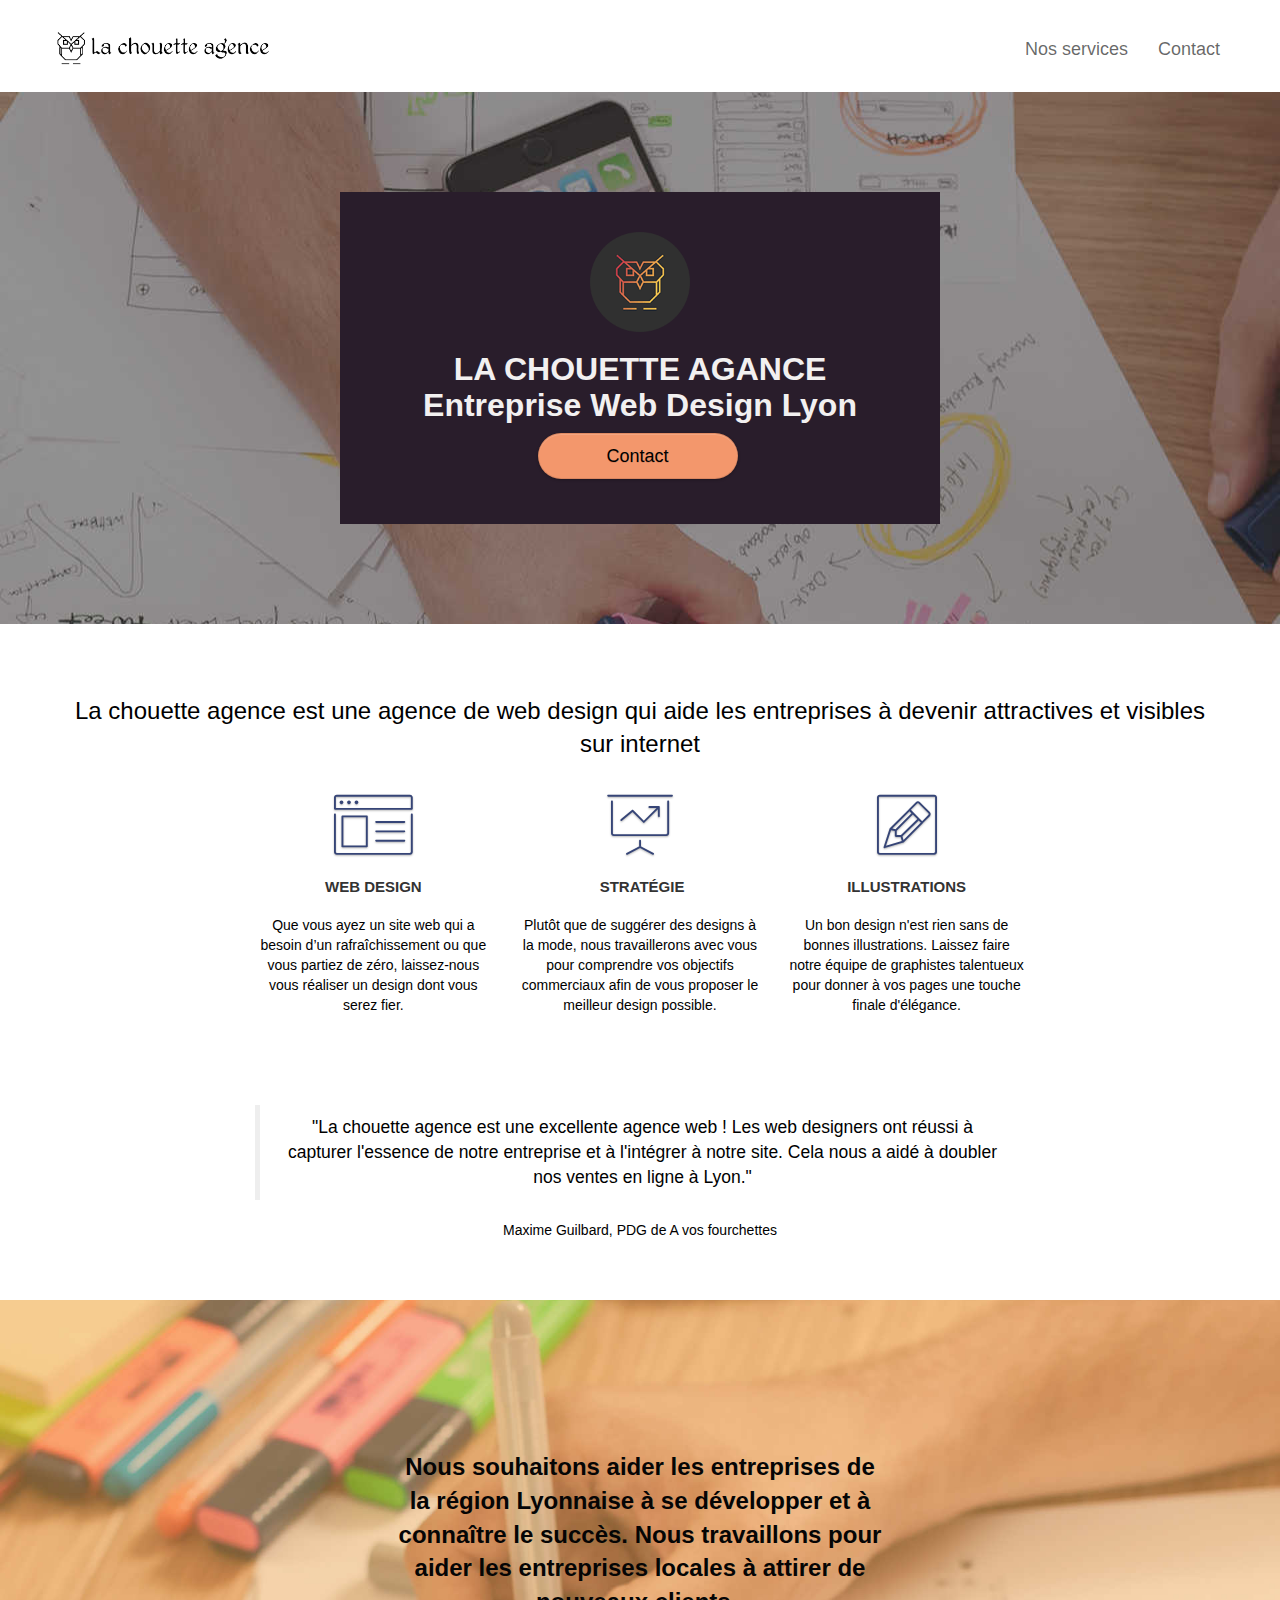
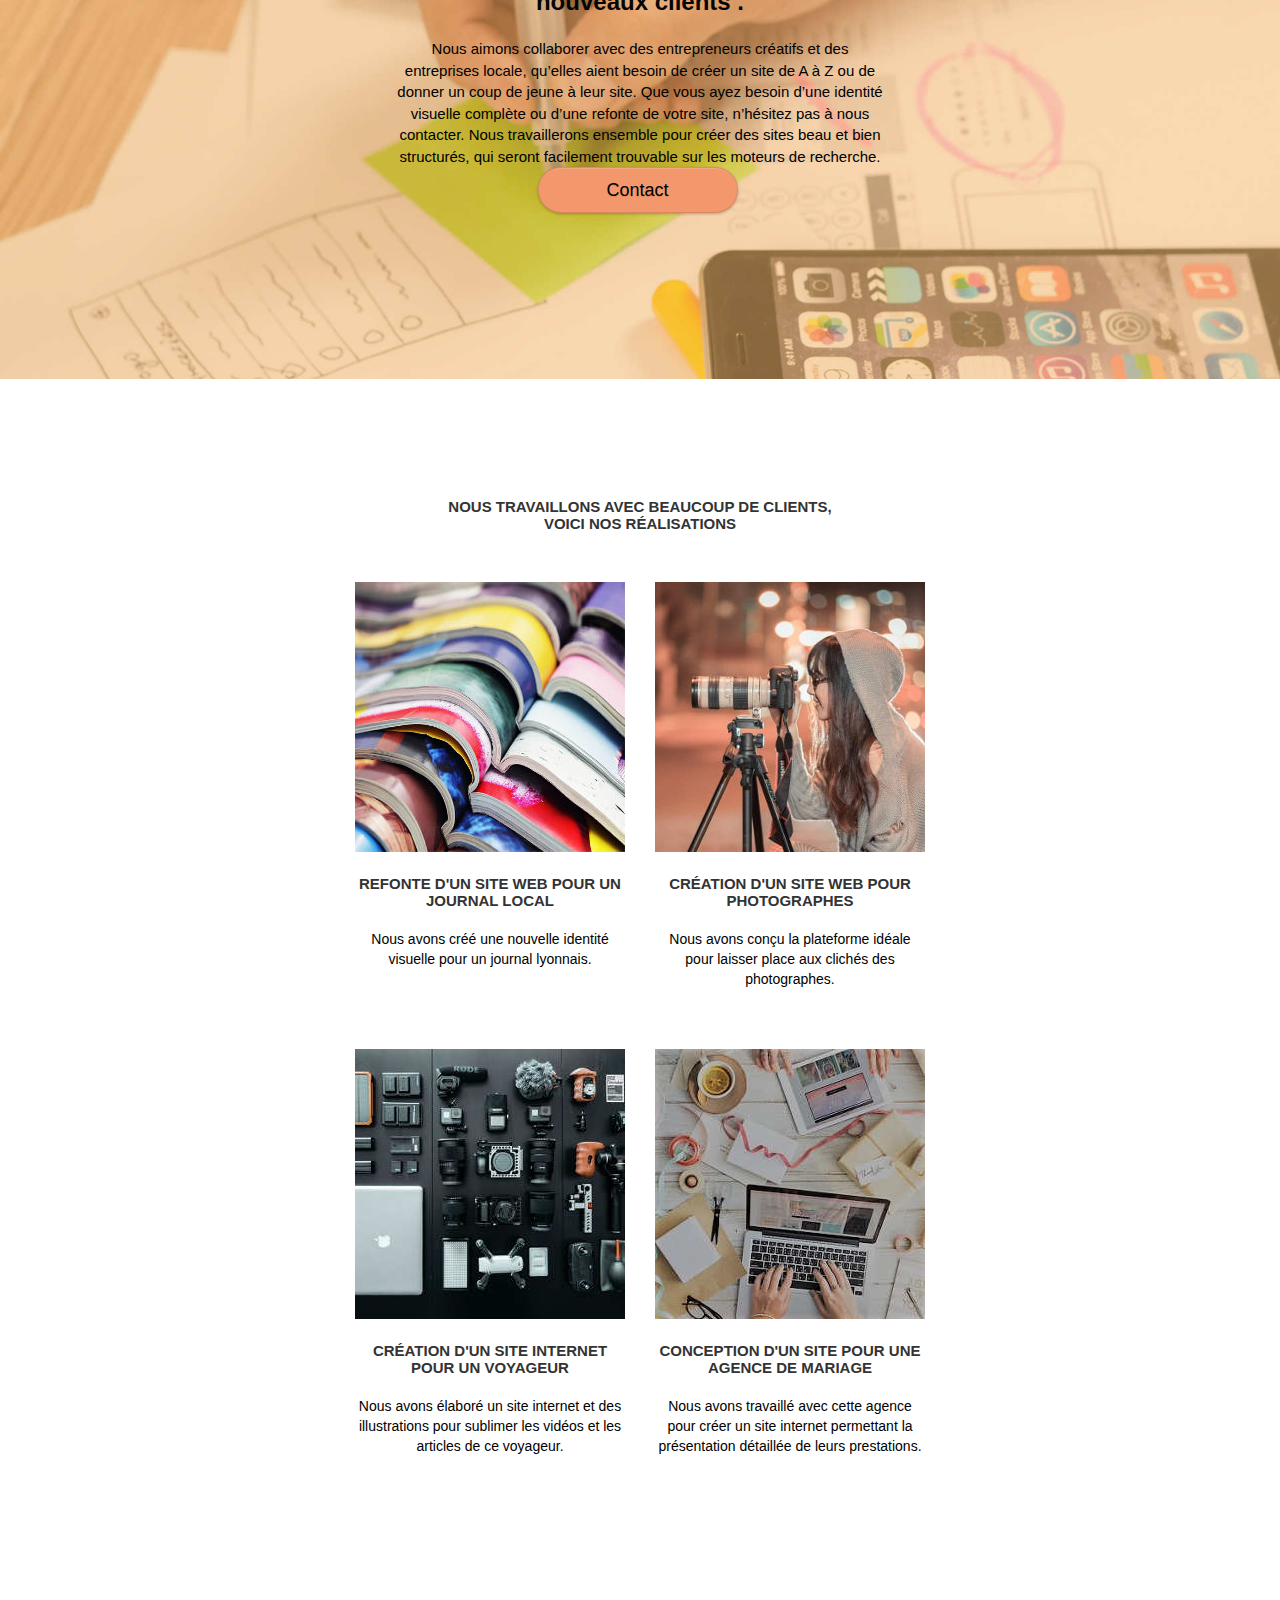
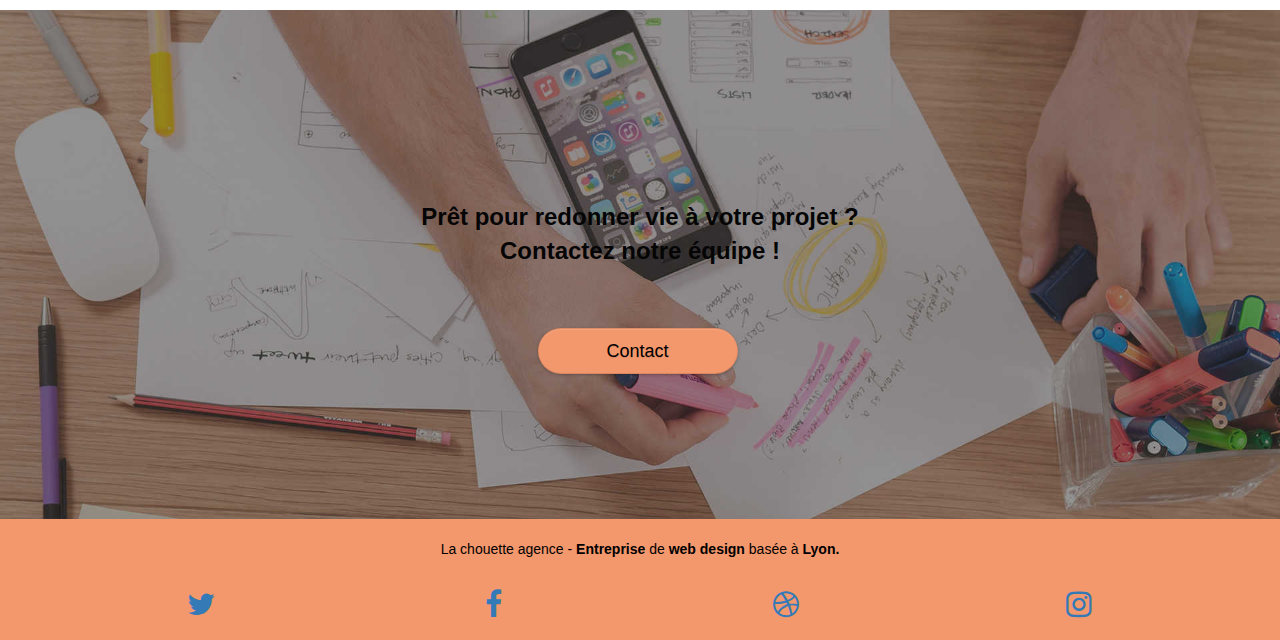
<file: index.html>
<!doctype html>
<html lang="fr">
<head>
    <meta charset="utf-8">
	<!-- Global site tag (gtag.js) - Google Analytics -->
<script async src="https://www.googletagmanager.com/gtag/js?id=G-BDK7HQDEEJ"></script>
<script>
  window.dataLayer = window.dataLayer || [];
  function gtag(){dataLayer.push(arguments);}
  gtag('js', new Date());

  gtag('config', 'G-BDK7HQDEEJ');
</script>
<title>La Chouette Agance - Entreprise web design Lyon</title>
<!--++accessibility-->
<meta http-equiv="X-UA-Compatible" content="IE=edge">
<!--Crowling for google-->
	<meta name="googlebot" content="index,follow"/>
	<meta name="robots" content="index,follow"/>
<!--discription-->
	<meta name="description" content="la chouette agence,Entreprise de web design a lyon,entreprise web design Lyon, Top 10 entreprise web design in Lyon, the best web design entreprise " />
	<meta name="google-site-verification" content="jfEROZA9IzZ8uFTFFiIagygR3OXcsdinTyZcCRreejk" />
    <meta name="keywords" content="La chouette Agence,agence design lyon, agence design,site web, site internet,Agence web à paris, stratégie web, web design, illustrations, design de site web, site web, web, internet, site internet, site " />
    <meta name="viewport" content="width=device-width, initial-scale=1.0, viewport-fit=cover">
	<!--open graph data-->
	<meta property="og:title" content="La Chouette Agence">
	<meta property="og:type" content="website">
	<meta property="og:url" content="https://nmalsha.github.io/NUWARAPAKSHAMalsha_4_23022021/">
	<meta property="og:description" content="Votre entreprise de web design à lyon - La Chouette Agence vous apporte son expertise en web design">
		<!--twitter card data-->
	<meta name="twitter:card" content="summary">
	<meta name="twitter:title" content="La Chouette Agence de webedesign">
	<meta name="twitter:description" content="Votre entreprise de web design à lyon - La Chouette Agence vous apporte son expertise en web design">
	
	
	<link rel="shortcut icon" type="image/png" href="favicon.jpg">
	<link rel="canonical" href="https://nmalsha.github.io/NUWARAPAKSHAMalsha_4_23022021/">

    <link rel="shortcut icon" type="image/png" href="favicon.jpg">
    
	<link rel="stylesheet" type="text/css" href="./css/bootstrap.css">
	<link rel="stylesheet" type="text/css" href="style.css">
	<link rel="stylesheet" type="text/css" href="./css/font-awesome.css">
	<link rel="stylesheet" type="text/css" href="./css/et-line.css">
	
    
	<script defer src="./js/jquery-2.1.0.js"></script>
	<script defer src="./js/bootstrap.js"></script>
	<script defer src="./js/blocs.js"></script>
	<script  defer src="./js/jquery.touchSwipe.js" ></script>
	<script   defer src="./js/gmaps.js"></script>



    
<!-- Analytics -->
 
<!-- Analytics END -->
    
</head>
<body>
<!-- Principal conteneur -->
<div class="page-container">
    
<!-- bloc-0 -->
<div class="bloc bgc-white l-bloc " id="bloc-0">
	<div class="container bloc-sm">

		<nav class="navbar row" >
			<div class="navbar-header">
				
				<a class="navbar-brand" href="index.html" title="page Accueil"><img src="img/la-chouette-agence.png" alt="Lyon web design logo agence web meilleure agence" height="40" /></a>
				
				<button id="nav-toggle" type="button" class="ui-navbar-toggle navbar-toggle" data-toggle="collapse" data-target=".navbar-1">
					<span class="sr-only">Toggle navigation</span><span class="icon-bar"></span><span class="icon-bar"></span><span class="icon-bar"></span>
				</button>
			</div>
			<div class="collapse navbar-collapse navbar-1 special-dropdown-nav" >
				<ul class="site-navigation nav navbar-nav">
					<li>
						<a href="#bloc-4-portfolio" title="nos services">Nos services</a>
						
					</li>
					<li>
						<a href="contact-la-chouette-agence-web_design-lyon.html" title="page contact">Contact</a>
					</li>
				</ul>
			</div>
		</nav>
	</div>
</div>

<!-- bloc-0 END -->

<!-- bloc-1-presentation -->
<header>
<div class="bloc bgc-dark-slate-blue bg-banniere d-bloc bg-t-edge bloc-bg-texture texture-paper b-parallax" id="bloc-1-hero" >
	<div class="container bloc-lg">
		<div class="row tight-width-whitespace background h1backgroung">
			<div class="col-sm-12">
				<img src="img/logo.png" class="center-block image-resize-mode" width="100" alt="La chouette agence, agence web lyon, Entreprise web design Lyon" />
				<h1 class="text-center hero-bloc-text tc-white ">
					LA CHOUETTE AGANCE <br>Entreprise Web Design Lyon
				</h1>
				<div class="text-center">
					<a href="contact-la-chouette-agence-web_design-lyon.html" title="page contact" class="btn btn-lg btn-clean btn-rd cta-hero btn-atomic-tangerine adding_width adding_color" id="cta-hero">Contact</a>
				</div>
			</div>
		</div>
	</div>
</div>
</header>
<!-- bloc-1-presentation END -->
<!-- ScrollToTop Button -->
<a class="bloc-button btn btn-d scrollToTop" onclick="scrollToTarget('1')"><span class="fa fa-chevron-up"></span></a>
<!-- ScrollToTop Button END-->

<!-- bloc-2-services -->
<div class="bloc bgc-white l-bloc" id="bloc-2-services" >
	<div class="container bloc-md">
		<div class="row">
			<div class="col-sm-12 text-center">
				<h2>
					La chouette agence est une agence de web design qui aide les entreprises à devenir attractives et visibles sur internet
				</h2>
			</div>
		</div>
		<div class="row voffset-lg med-width-whitespace">
			<div class="col-sm-4">
				<div class="text-center">
					<span class="et-icon-browser sm-shadow icon-dark-slate-blue icons icon-lg"></span>
				</div>
				<h3 class="mg-md text-center">
					Web design
				</h3>
				<p class="text-center ">
					Que vous ayez un site web qui a besoin d&rsquo;un rafraîchissement ou que vous partiez de zéro, laissez-nous vous réaliser un design dont vous serez fier.
				</p>
			</div>
			<div class="col-sm-4">
				<div class="text-center">
					<span class="et-icon-presentation sm-shadow icon-dark-slate-blue icons icon-lg"></span>
				</div>
				<h3 class="mg-md text-center">
					&nbsp;Stratégie
				</h3>
				<p class="text-center ">
					Plutôt que de suggérer des designs à la mode, nous travaillerons avec vous pour comprendre vos objectifs commerciaux afin de vous proposer le meilleur design possible.<br>
				</p>
			</div>
			<div class="col-sm-4">
				<div class="text-center">
					<span class="et-icon-edit sm-shadow icon-dark-slate-blue icons icon-lg"></span>
				</div>
				<h3 class="mg-md text-center">
					Illustrations
				</h3>
				<p class="text-center ">
					Un bon design n'est rien sans de bonnes illustrations. Laissez faire notre équipe de graphistes talentueux pour donner à vos pages une touche finale d'élégance.
				</p>
			</div>
		</div>
		<div class="row voffset-lg voffset">
			<div class="col-xs-12 col-md-8 col-md-offset-2 text-center blockquote">
				<blockquote>
					"La chouette agence est une excellente agence web ! Les web designers ont réussi à capturer l'essence de notre entreprise et à l'intégrer à notre site. Cela nous a aidé à doubler nos ventes en ligne à Lyon." 
				</blockquote>
			<p>Maxime Guilbard, PDG de A vos fourchettes</p>
			</div>
		</div>
	</div>
</div>
<!-- bloc-2-services END -->

<!-- bloc-3-what-i-do -->
<div class="bloc tc-white bgc-atomic-tangerine bg-presentation d-bloc bloc-bg-texture texture-paper b-parallax" id="bloc-3-what-i-do">
	<div class="container bloc-lg">
		<div class="row tight-width-whitespace black-background">
			<section class="col-sm-12">
				
				<h2 class="mg-md text-center tc-yellow">
					Nous souhaitons aider les entreprises de la région Lyonnaise à se développer et à connaître le succès. Nous travaillons pour aider les entreprises locales à attirer de nouveaux clients .<br>
				</h2>
				<div class="text-center white">
					Nous aimons collaborer avec des entrepreneurs créatifs et des entreprises locale, qu’elles aient besoin de créer un site de A à Z ou de donner un coup de jeune à leur site. Que vous ayez besoin d’une identité visuelle complète ou d’une refonte de votre site, n’hésitez pas à nous contacter. Nous travaillerons ensemble pour créer des sites beau et bien structurés, qui seront facilement trouvable sur les moteurs de recherche. <br>
					<div class="text-center">
						<a href="contact-la-chouette-agence-web_design-lyon.html" title="page contact" class="btn btn-lg btn-clean btn-rd cta-hero btn-atomic-tangerine adding_width adding_color" >Contact</a>
					</div><br>
				</div>
			
			</section>
		</div>
	</div>
</div>
<!-- bloc-3-what-i-do END -->

<!-- bloc-4-portfolio -->
<div class="bloc bgc-white bg-lines-h2-bg bg-repeat l-bloc" id="bloc-4-portfolio" >
	<div class="container bloc-lg">
		<div class="row">
			<section class="col-sm-12 text-center">
				<h3>Nous travaillons avec beaucoup de clients,<br>
					voici nos réalisations</h3>
			
		<div class="row tight-width-whitespace portfolio-row">
			<div class="col-sm-6">
				<a title = "clické pour a garndir l'image " href="#" data-lightbox="img/1.jpg" data-gallery-id="gallery-1" data-caption="Refonte d'un site web pour un journal local" data-frame="snapshot-lb"><img src="img/1.jpg" alt="Lyon web design logo agence web meilleure agence et refonte site web journal" class="img-responsive portfolio-thumb adjust_margin" /></a>
				<h3 class="mg-md text-center">
					Refonte d'un site web pour un journal local
				</h3>
				<p class="text-center">
					Nous avons créé une nouvelle identité visuelle pour un journal lyonnais.
				</p>
			</div>
			<div class="col-sm-6">
				<a title = "clické pour a garndir l'image " href="#" data-lightbox="img/2.jpg" data-gallery-id="gallery-1" data-caption="Création d'un site web pour photographes" data-frame="snapshot-lb"><img src="img/2.jpg" class="img-responsive portfolio-thumb adjust_margin" alt="Lyon web design logo agence web meilleure agence, Création d'un site web pour photographes " /></a>
				<h3 class="mg-md text-center">
					Création d'un site web pour photographes
				</h3>
				<p class="text-center">
					Nous avons conçu la plateforme idéale pour laisser place aux clichés des photographes.
				</p>
			</div>
		</div>
		<div class="row tight-width-whitespace portfolio-row">
			<div class="col-sm-6">
				<a title = "clické pour a garndir l'image " href="#" data-lightbox="img/3.jpg" data-gallery-id="gallery-1" data-caption="Création d'un site internet pour un voyageur" data-frame="snapshot-lb"><img src="img/3.jpg" class="img-responsive portfolio-thumb adjust_margin" alt="Lyon web design logo agence web meilleure agence, Création d'un site web pour voyageur"/></a>
				<h3 class="mg-md text-center">
					Création d'un site internet pour un voyageur
				</h3>
				<p class="text-center">
					Nous avons élaboré un site internet et des illustrations pour sublimer les vidéos et les articles de ce voyageur.
				</p>
			</div>
		
			<div class="col-sm-6">
				<a title = "clické pour a garndir l'image" href="#" data-lightbox="img/4.jpg" data-gallery-id="gallery-1" data-caption="Conception d'un site pour une agence de mariage" data-frame="snapshot-lb"><img src="img/4.jpg" class="img-responsive portfolio-thumb adjust_margin" alt="Lyon web design logo agence web meilleure agence, Création d'un site web pour agence de mariage" /></a>
				<h3 class="mg-md text-center">
					Conception d'un site pour une agence de mariage
				</h3>
				<p class="text-center">
					Nous avons travaillé avec cette agence pour créer un site internet permettant la présentation détaillée de leurs prestations.
				</p>
			</div>
		</div>
			</section>
			</div>
	</div>
</div>
<!-- bloc-4-portfolio END -->

<!-- bloc-5-cta -->
<div class="bloc bgc-dark-slate-blue bg-banniere d-bloc bloc-bg-texture texture-paper" id="bloc-5-cta" >
	<div class="container bloc-lg">
		<div class="row tight-width-whitespace background">
			<h2 class="mg-md text-center tc-yellow add-bg">
				Prêt pour redonner vie à votre projet ?<br>Contactez notre équipe !
			</h2>
			<div class="col-sm-12 text-center">
				<a href="contact-la-chouette-agence-web_design-lyon.html" title="page contact" class="btn btn-atomic-tangerine btn-clean btn-rd btn-lg cta-hero adding_width adding_color" >Contact</a>
			</div>
		</div>
	</div>
</div>
<!-- bloc-5-cta END -->

<!-- Footer - bloc-8 -->
<footer class="bloc bgc-atomic-tangerine d-bloc" id="bloc-8" aria-label="footer de page">
	<div class="container bloc-sm">
		<div class="row">
			<div class="col-sm-12">
				<p class="text-center ">
					La chouette agence - <strong>Entreprise</strong> de <strong>web design</strong> basée à <strong> Lyon.</strong><br>
				</p>
				<div class="row row-no-gutters social">
					<div class="col-sm-3">
						<div class="text-center">
							<a class="social" href="https://www.twitter.com/" title="Twitter" target="blank" rel="noreferrer noopener"><span class="fa fa-twitter icon-md"></span></a>
						</div>
					</div>
					<div class="col-sm-3">
						<div class="text-center">
							<a class="social" href="https://www.facebook.com/" title="Facebook" target="blank" rel="noreferrer noopener"><span class="fa fa-facebook icon-md"></span></a>
						</div>
					</div>
					<div class="col-sm-3">
						<div class="text-center">
							<a class="social" href="https://www.dribbble.com/" title="Dribbble" target="blank" rel="noreferrer noopener"><span class="fa fa-dribbble icon-md"></span></a>
						</div>
					</div>
					<div class="col-sm-3">
						<div class="text-center">
							<a class="social" href="https://www.instagram.com/" title="Twitter" target="blank" rel="noreferrer noopener"><span class="fa fa-instagram icon-md"></span></a>
						</div>
					</div>
					
				</div>
				
			</div>
		</div>
	</div>
</footer>
<!-- Footer - bloc-8 END -->

</div>
<!-- Principal conteneur END -->
    

</body>
</html>
</file>
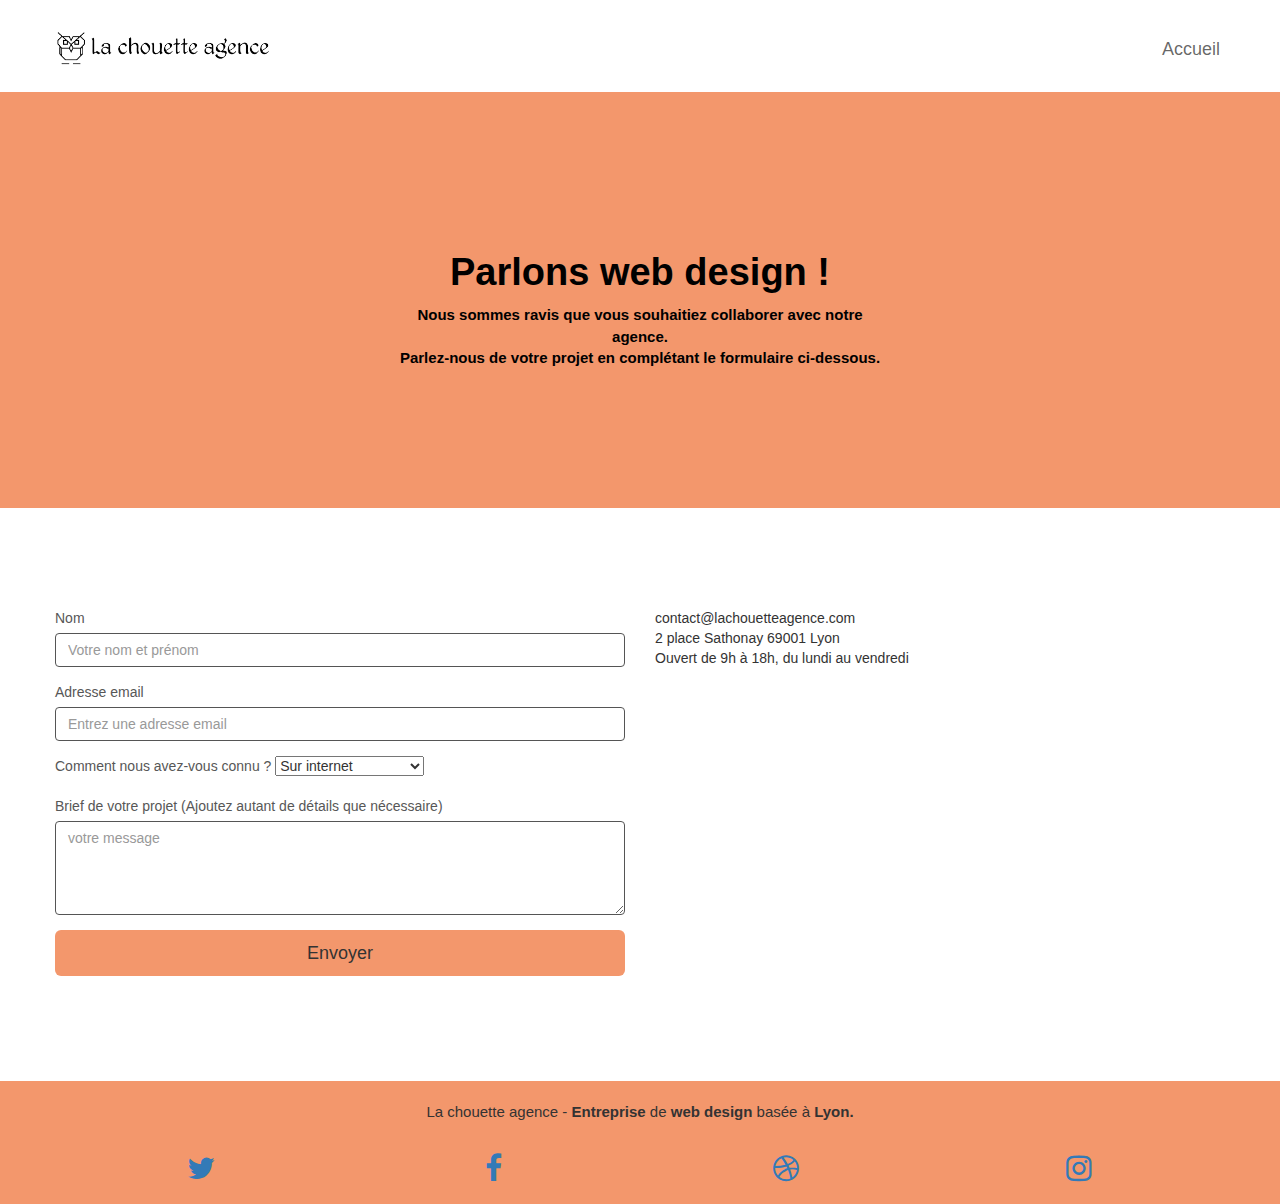
<file: contact-la-chouette-agence-web_design-lyon.html>
<!doctype html>
<html lang="fr">
<head>
    <meta charset="utf-8">
	<!-- Global site tag (gtag.js) - Google Analytics -->
<script async src="https://www.googletagmanager.com/gtag/js?id=G-BDK7HQDEEJ"></script>
<script>
  window.dataLayer = window.dataLayer || [];
  function gtag(){dataLayer.push(arguments);}
  gtag('js', new Date());

  gtag('config', 'G-BDK7HQDEEJ');
</script>
<title>Contact La Chouette Agance - Entreprise web design Lyon</title>
<meta name="googlebot" content="index,follow"/>
<meta name="description" content="la chouette agence,Entreprise de web design a lyon,entreprise web design Lyon, Top 10 entreprise web design in Lyon, the best web design entreprise " />
<meta name="google-site-verification" content="jfEROZA9IzZ8uFTFFiIagygR3OXcsdinTyZcCRreejk" />
<meta name="keywords" content="La chouette Agence,agence design lyon, agence design,site web, site internet, " />
<meta name="viewport" content="width=device-width, initial-scale=1.0, viewport-fit=cover">

<meta property="og:title" content="La Chouette Agence">
<meta property="og:type" content="website">
<meta property="og:url" content="https://nmalsha.github.io/NUWARAPAKSHAMalsha_4_23022021/">
<meta property="og:image" content="favicon.jpg">
<meta property="og:description" content="Votre entreprise de web design à lyon - La Chouette Agence vous apporte son expertise en web design">
<meta name="twitter:card" content="summary">
<meta name="twitter:title" content="La Chouette Agence">
<meta name="twitter:description" content="Votre entreprise de web design à lyon - La Chouette Agence vous apporte son expertise en web design">
<meta name="twitter:creator" content="@EmonUgo">
<meta name="twitter:image" content="favicon.jpg">
    
	<link rel="stylesheet" type="text/css" href="./css/bootstrap.min.css">
	<link rel="stylesheet" type="text/css" href="style.css">
	<link rel="stylesheet" type="text/css" href="./css/font-awesome.min.css">
	<link rel="stylesheet" type="text/css" href="./css/et-line.min.css">
	
    
	<script defer src="./js/jquery-2.1.0.js"></script>
	<script defer src="./js/bootstrap.min.js"></script>
	<script defer src="./js/blocs.min.js"></script>
	<script defer src="./js/jqBootstrapValidation.js"></script>
	<script defer src="./js/formHandler.js"></script>   
    

    
<!-- Analytics -->
 
<!-- Analytics END -->
    
</head>
<body>
<!-- Principal conteneur -->
<div class="page-container">
    
<!-- bloc-0 -->
<div class="bloc bgc-white l-bloc " id="bloc-0">
	<div class="container bloc-sm">
		<nav class="navbar row" aria-label="navbar contact page">
			<div class="navbar-header">
				<a class="navbar-brand" href="index.html"><img src="img/la-chouette-agence.png" alt="atlanta web design logo" height="40" /></a>
				<button id="nav-toggle" type="button" class="ui-navbar-toggle navbar-toggle" data-toggle="collapse" data-target=".navbar-1">
					<span class="sr-only">Toggle navigation</span><span class="icon-bar"></span><span class="icon-bar"></span><span class="icon-bar"></span>
				</button>
			</div>
			<div class="collapse navbar-collapse navbar-1 special-dropdown-nav" >
				<ul class="site-navigation nav navbar-nav">
					<li>
						<a href="index.html">Accueil</a>
					</li>
					
				</ul>
			</div>
		</nav>
	</div>
</div>
<!-- bloc-0 END -->

<!-- bloc-6 -->
<header class="bloc bg-dots-bg bg-repeat bgc-atomic-tangerine d-bloc bloc-bg-texture texture-paper" id="bloc-6">
	<div class="container bloc-lg">
		<div class="row tight-width-whitespace background">
			<div class="col-sm-12">
				<h1 class="text-center hero-bloc-text color_texttoblack">
					Parlons web design !
				</h1>
				<p class=" color_texttoblack text-center mg-lg tc-white tight-width-whitespace">
					Nous sommes ravis que vous souhaitiez collaborer avec notre agence.<br>
					Parlez-nous de votre projet en complétant le formulaire ci-dessous.
				</p>
			</div>
		</div>
	</div>
</header>
<!-- bloc-6 END -->

<!-- bloc-7 -->
<div class="bloc bgc-white l-bloc" id="bloc-7" > 
	<div class="container bloc-lg">
		<div class="row">
			<div class="col-sm-6">
				<form action="/includes/form_1.php" method="POST" id="form_1" novalidate=""  >
					<div class="form-group">
						<label for ="name" aria-label="name">
							Nom
						</label>
						<input id="name" class="form-control" required  placeholder="Votre nom et prénom"/>
					</div>
					<div class="form-group">
						<label for ="email" aria-label="email address">
							Adresse email
						</label>
						<input id="email" class="form-control" type="email" required placeholder="Entrez une adresse email "/>
					</div>
					<div class="form-group">
						<label for ="select" aria-label="Comment connu">
							Comment nous avez-vous connu ?
						</label>
						<select id ="select" name="infos">
							<option value ="connaissance">Une connaissance</option>
							<option value ="web" selected="">Sur internet</option>
							<option value ="reseaux sociaux">Sur reseaux sociaux</option>
						</select>
					
						<!--<input class="form-control" type="email" required id="input_504" placeholder="Racontez-nous"/>-->
					</div>
					<div class="form-group">
						<label for="message" aria-label="message">
							Brief de votre projet (Ajoutez autant de détails que nécessaire)<br>
						</label><textarea id="message" class="form-control" rows="4" cols="50" required placeholder="votre message"></textarea>
					</div> 
					<button class="bloc-button btn btn-lg btn-block cta-hero btn-atomic-tangerine" type="submit">
						Envoyer
					</button>
				</form>
			</div>
			<div class="col-sm-6">
				<p>
					contact@lachouetteagence.com<br>2 place Sathonay 69001 Lyon<br>Ouvert de 9h à 18h, du lundi au vendredi<br>
				</p>
			</div>
		</div>
	</div>
</div>
<!-- bloc-7 END -->

<!-- ScrollToTop Button -->
<a class="bloc-button btn btn-d scrollToTop" onclick="scrollToTarget('1')"><span class="fa fa-chevron-up"></span></a>
<!-- ScrollToTop Button END-->


<!-- Footer - bloc-8 -->
<footer class="bloc bgc-atomic-tangerine d-bloc" id="bloc-8" aria-label="footer de page">
	<div class="container bloc-sm">
		<div class="row">
			<div class="col-sm-12">
				<p class="text-center white">
					La chouette agence - <strong>Entreprise</strong> de <strong>web design</strong> basée à <strong> Lyon.</strong><br>
				</p>
				<div class="row row-no-gutters social">
					<div class="col-sm-3">
						<div class="text-center">
							<a class="social" href="https://www.twitter.com/" title="Twitter" target="blank" rel="noreferrer noopener"><span class="fa fa-twitter icon-md"></span></a>
						</div>
					</div>
					<div class="col-sm-3">
						<div class="text-center">
							<a class="social" href="https://www.facebook.com/" title="Facebook" target="blank" rel="noreferrer noopener"><span class="fa fa-facebook icon-md"></span></a>
						</div>
					</div>
					<div class="col-sm-3">
						<div class="text-center">
							<a class="social" href="https://www.dribbble.com/" title="Dribbble" target="blank" rel="noreferrer noopener"><span class="fa fa-dribbble icon-md"></span></a>
						</div>
					</div>
					<div class="col-sm-3">
						<div class="text-center">
							<a class="social" href="https://www.instagram.com/" title="Twitter" target="blank" rel="noreferrer noopener"><span class="fa fa-instagram icon-md"></span></a>
						</div>
					</div>
					
				</div>
				
			</div>
		</div>
	</div>
</footer>
<!-- Footer - bloc-8 END -->

</div>
<!-- Principal conteneur END -->
    

</body>
</html>
</file>
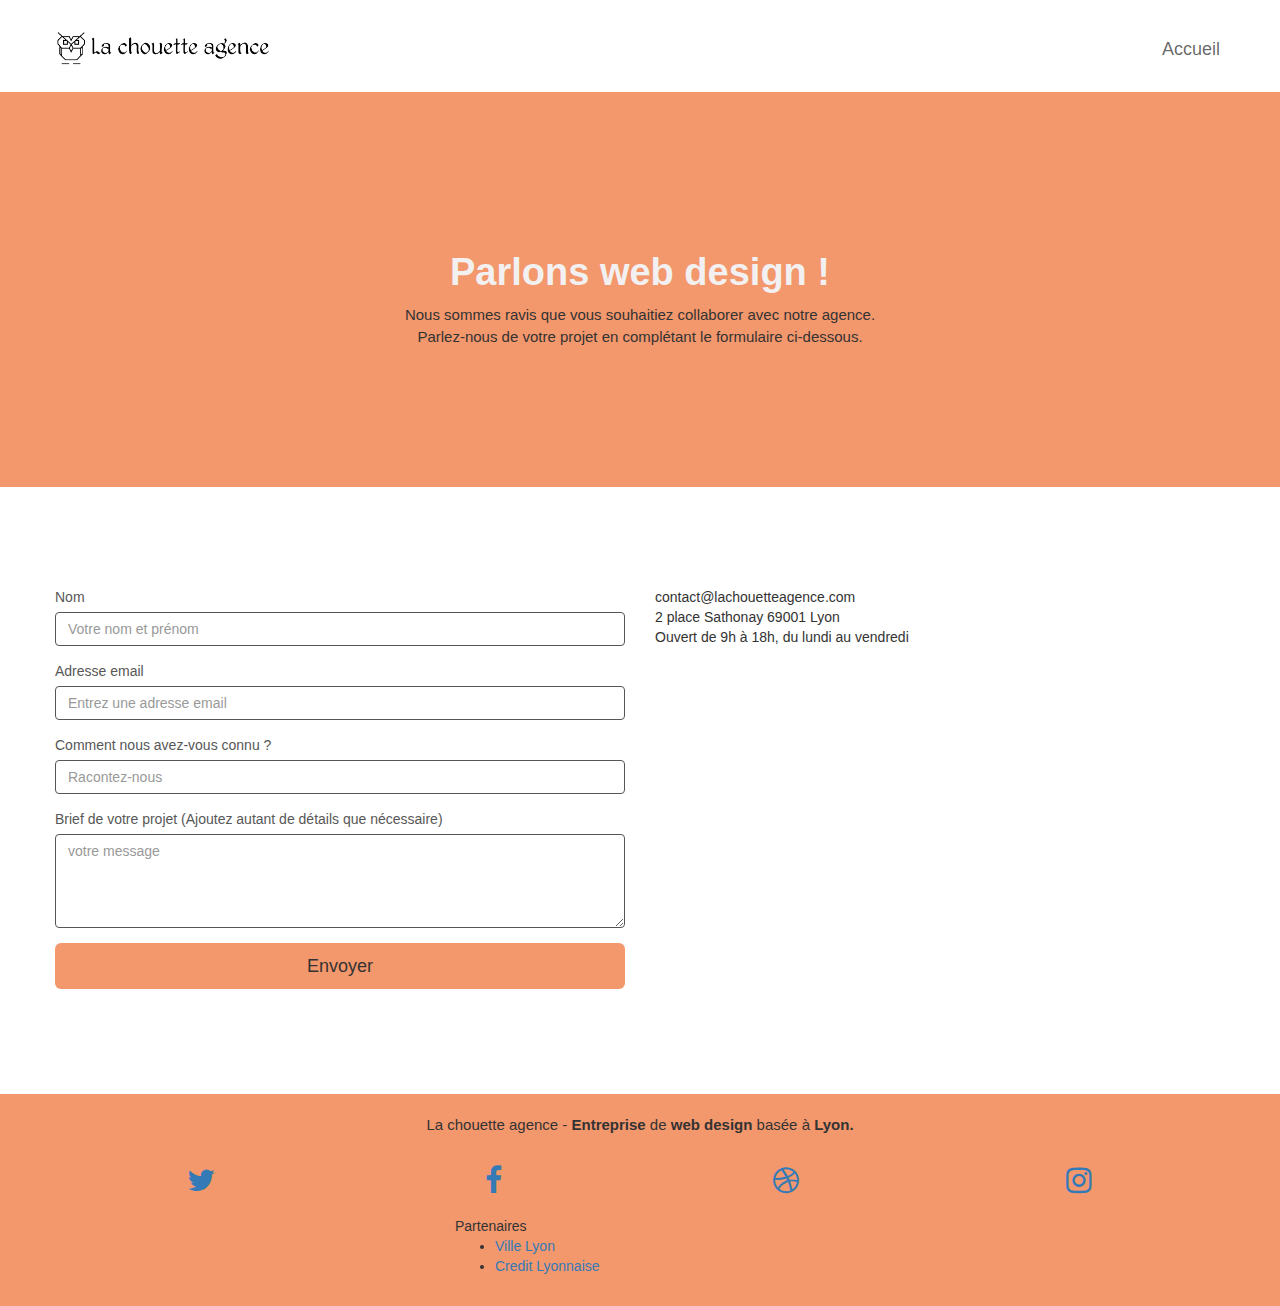
<file: contact.html>
<!doctype html>
<html lang="fr">
<head>
    <meta charset="utf-8">
	<!-- Global site tag (gtag.js) - Google Analytics -->
<script async src="https://www.googletagmanager.com/gtag/js?id=G-BDK7HQDEEJ"></script>
<script>
  window.dataLayer = window.dataLayer || [];
  function gtag(){dataLayer.push(arguments);}
  gtag('js', new Date());

  gtag('config', 'G-BDK7HQDEEJ');
</script>
<meta name="googlebot" content="index,follow"/>
<meta name="description" content="la chouette agence,Entreprise de web design a lyon,entreprise web design Lyon, Top 10 entreprise web design in Lyon, the best web design entreprise " />
<meta name="google-site-verification" content="jfEROZA9IzZ8uFTFFiIagygR3OXcsdinTyZcCRreejk" />
<meta name="keywords" content="La chouette Agence,agence design lyon, agence design,site web, site internet, " />
<meta name="viewport" content="width=device-width, initial-scale=1.0, viewport-fit=cover">

<meta property="og:title" content="La Chouette Agence">
<meta property="og:type" content="website">
<meta property="og:url" content="https://nmalsha.github.io/NUWARAPAKSHAMalsha_4_23022021/">
<meta property="og:image" content="favicon.jpg">
<meta property="og:description" content="Votre entreprise de web design à lyon - La Chouette Agence vous apporte son expertise en web design">
<meta name="twitter:card" content="summary">
<meta name="twitter:title" content="La Chouette Agence">
<meta name="twitter:description" content="Votre entreprise de web design à lyon - La Chouette Agence vous apporte son expertise en web design">
<meta name="twitter:creator" content="@EmonUgo">
<meta name="twitter:image" content="favicon.jpg">
    
	<link rel="stylesheet" type="text/css" href="./css/bootstrap.min.css">
	<link rel="stylesheet" type="text/css" href="style.css">
	<link rel="stylesheet" type="text/css" href="./css/font-awesome.min.css">
	<link rel="stylesheet" type="text/css" href="./css/et-line.min.css">
	
    
	<script defer src="./js/jquery-2.1.0.js"></script>
	<script defer src="./js/bootstrap.min.js"></script>
	<script defer src="./js/blocs.min.js"></script>
	<script defer src="./js/jqBootstrapValidation.js"></script>
	<script defer src="./js/formHandler.js"></script>   
    <title>Contact La Chouette Agance - Entreprise web design Lyon</title>

    
<!-- Analytics -->
 
<!-- Analytics END -->
    
</head>
<body>
<!-- Principal conteneur -->
<div class="page-container">
    
<!-- bloc-0 -->
<div class="bloc bgc-white l-bloc " id="bloc-0">
	<div class="container bloc-sm">
		<nav class="navbar row">
			<div class="navbar-header">
				<a class="navbar-brand" href="index.html"><img src="img/la-chouette-agence.png" alt="atlanta web design logo" height="40" /></a>
				<button id="nav-toggle" type="button" class="ui-navbar-toggle navbar-toggle" data-toggle="collapse" data-target=".navbar-1">
					<span class="sr-only">Toggle navigation</span><span class="icon-bar"></span><span class="icon-bar"></span><span class="icon-bar"></span>
				</button>
			</div>
			<div class="collapse navbar-collapse navbar-1 special-dropdown-nav">
				<ul class="site-navigation nav navbar-nav">
					<li>
						<a href="index.html">Accueil</a>
					</li>
					
				</ul>
			</div>
		</nav>
	</div>
</div>
<!-- bloc-0 END -->

<!-- bloc-6 -->
<div class="bloc bg-dots-bg bg-repeat bgc-atomic-tangerine d-bloc bloc-bg-texture texture-paper" id="bloc-6">
	<div class="container bloc-lg">
		<div class="row tight-width-whitespace background">
			<div class="col-sm-12">
				<h1 class="text-center hero-bloc-text color_text">
					Parlons web design !
				</h1>
				<p class=" color_text text-center mg-lg tc-white tight-width-whitespace">
					Nous sommes ravis que vous souhaitiez collaborer avec notre agence.<br>
					Parlez-nous de votre projet en complétant le formulaire ci-dessous.
				</p>
			</div>
		</div>
	</div>
</div>
<!-- bloc-6 END -->

<!-- bloc-7 -->
<div class="bloc bgc-white l-bloc" id="bloc-7">
	<div class="container bloc-lg">
		<div class="row">
			<div class="col-sm-6">
				<form action="/includes/form_1.php" method="POST" id="form_1" novalidate=""  >
					<div class="form-group">
						<label>
							Nom
						</label>
						<input id="name" class="form-control" required  placeholder="Votre nom et prénom"/>
					</div>
					<div class="form-group">
						<label>
							Adresse email
						</label>
						<input id="email" class="form-control" type="email" required placeholder="Entrez une adresse email "/>
					</div>
					<div class="form-group">
						<label>
							Comment nous avez-vous connu ?
						</label>
						<input class="form-control" type="email" required id="input_504" placeholder="Racontez-nous"/>
					</div>
					<div class="form-group">
						<label>
							Brief de votre projet (Ajoutez autant de détails que nécessaire)<br>
						</label><textarea id="message" class="form-control" rows="4" cols="50" required placeholder="votre message"></textarea>
					</div> 
					<button class="bloc-button btn btn-lg btn-block cta-hero btn-atomic-tangerine" type="submit">
						Envoyer
					</button>
				</form>
			</div>
			<div class="col-sm-6">
				<p>
					contact@lachouetteagence.com<br>2 place Sathonay 69001 Lyon<br>Ouvert de 9h à 18h, du lundi au vendredi<br>
				</p>
			</div>
		</div>
	</div>
</div>
<!-- bloc-7 END -->

<!-- ScrollToTop Button -->
<a class="bloc-button btn btn-d scrollToTop" onclick="scrollToTarget('1')"><span class="fa fa-chevron-up"></span></a>
<!-- ScrollToTop Button END-->


<!-- Footer - bloc-8 -->
<footer class="bloc bgc-atomic-tangerine d-bloc" id="bloc-8">
	<div class="container bloc-sm">
		<div class="row">
			<div class="col-sm-12">
				<p class="text-center white">
					La chouette agence - <strong>Entreprise</strong> de <strong>web design</strong> basée à <strong> Lyon.</strong><br>
				</p>
				<div class="row row-no-gutters social">
					<div class="col-sm-3">
						<div class="text-center">
							<a class="social" href="https://www.twitter.com/" title="Twitter" target="blank" rel="noreferrer noopener"><span class="fa fa-twitter icon-md"></span></a>
						</div>
					</div>
					<div class="col-sm-3">
						<div class="text-center">
							<a class="social" href="https://www.facebook.com/" title="Facebook" target="blank" rel="noreferrer noopener"><span class="fa fa-facebook icon-md"></span></a>
						</div>
					</div>
					<div class="col-sm-3">
						<div class="text-center">
							<a class="social" href="https://www.dribbble.com/" title="Dribbble" target="blank" rel="noreferrer noopener"><span class="fa fa-dribbble icon-md"></span></a>
						</div>
					</div>
					<div class="col-sm-3">
						<div class="text-center">
							<a class="social" href="https://www.instagram.com/" title="Twitter" target="blank" rel="noreferrer noopener"><span class="fa fa-instagram icon-md"></span></a>
						</div>
					</div>
					<div class="keywords" style="color:#F3976C;">Agence web à paris, stratégie web, web design, illustrations, design de site web, site web, web, internet, site internet, site</div>
				</div>
				<div class="row last_row">
					<div class="col-sm-4">
						Partenaires
							<ul>
								<li><a href="lyon.fr" title="La marie de ville">Ville Lyon </a></li>
								<li><a href="https://www.lcl.fr/" title="la banque LCL">Credit Lyonnaise</a></li>
							</ul>		
					</div>
					
					
				</div>
			</div>
		</div>
	</div>
</footer>
<!-- Footer - bloc-8 END -->

</div>
<!-- Principal conteneur END -->
    

</body>
</html>
</file>
<file: style.css>
/*
body {
    margin: 0;
    padding: 0;
    background: #FFF;
    overflow-x: hidden;
    -webkit-font-smoothing: antialiased;
    -moz-osx-font-smoothing: grayscale;
}
*/
a,
button {
    transition: all .3s ease-in-out;
    outline: none!important;
}

a:hover {
    text-decoration: none;
    cursor: pointer;
}

#page-loading-blocs-notifaction {
    position: fixed;
    top: 0;
    bottom: 0;
    width: 100%;
    z-index: 100000;
    background: #FFFFFF url("img/pageload-spinner.gif") no-repeat center center;
}

.bloc {
    width: 100%;
    clear: both;
    background: 50% 50% no-repeat;
    
    
    background-size: cover;
    position: relative;
}

.bloc .container {
    padding-left: 0;
    padding-right: 0;
    
}

.bloc-lg {
    padding: 100px 50px;
}

.bloc-md {
    padding: 50px;
}

.bloc-sm {
    padding: 20px 50px;
}
/*
.bg-center,
.bg-l-edge,
.bg-r-edge,
.bg-t-edge,
.bg-b-edge,
.bg-tl-edge,
.bg-bl-edge,
.bg-tr-edge,
.bg-br-edge,
.bg-repeat {
    -webkit-background-size: auto!important;
    -moz-background-size: auto!important;
    -o-background-size: auto!important;
    background-size: auto!important;
}
*/
.bg-repeat {
    background: repeat;
}

.bg-t-edge {
    background: top no-repeat;
}

.bloc-bg-texture::before {
    content: "";
    background-size: 2px 2px;
    position: absolute;
    top: 0;
    bottom: 0;
    left: 0;
    right: 0;
}

.texture-paper::before {
   
    background-size: 280px 280px;
}

.b-parallax {
    background-attachment: fixed;
}



.d-bloc button:hover {
    color: rgba(255, 255, 255, .9);
}

.d-bloc .icon-round,
.d-bloc .icon-square,
.d-bloc .icon-rounded,
.d-bloc .icon-semi-rounded-a,
.d-bloc .icon-semi-rounded-b {
    border-color: rgba(255, 255, 255, .9);
}

.d-bloc .divider-h span {
    border-color: rgba(255, 255, 255, .2);
}



.d-bloc .a-btn:hover,
.d-bloc .navbar a:hover,
.d-bloc .navbar-brand:hover,
.d-bloc a:hover .icon-sm,
.d-bloc a:hover .icon-md,
.d-bloc a:hover .icon-lg,
.d-bloc a:hover .icon-xl,
.d-bloc h1 a:hover,
.d-bloc h2 a:hover,
.d-bloc h3 a:hover,
.d-bloc h4 a:hover,
.d-bloc h5 a:hover,
.d-bloc h6 a:hover,
.d-bloc p a:hover {
    color: rgba(255, 255, 255, 1);
}

.d-bloc .navbar-toggle .icon-bar {
    background: rgba(255, 255, 255, 1);
}

.d-bloc .btn-wire,
.d-bloc .btn-wire:hover {
    color: rgba(255, 255, 255, 1);
    border-color: rgba(255, 255, 255, 1);
}

.d-bloc .panel {
    color: rgba(0, 0, 0, .5);
}

.d-bloc .panel button:hover {
    color: rgba(0, 0, 0, .7);
}

.d-bloc .panel icon {
    border-color: rgba(0, 0, 0, .7);
}

.d-bloc .panel .divider-h span {
    border-color: rgba(0, 0, 0, .1);
}

.d-bloc .panel .a-btn {
    color: rgba(0, 0, 0, .6);
}

.d-bloc .panel .a-btn:hover {
    color: rgba(0, 0, 0, 1);
}

.d-bloc .panel .btn-wire,
.d-bloc .panel .btn-wire:hover {
    color: rgba(0, 0, 0, .7);
    border-color: rgba(0, 0, 0, .3);
}

/*
.d-bloc .panel,
.l-bloc {
    color: rgba(0, 0, 0, .5);
}
*/
.d-bloc .panel button:hover,
.l-bloc button:hover {
    color: rgba(0, 0, 0, .7);
}

.l-bloc .icon-round,
.l-bloc .icon-square,
.l-bloc .icon-rounded,
.l-bloc .icon-semi-rounded-a,
.l-bloc .icon-semi-rounded-b {
    border-color: rgba(0, 0, 0, .7);
}

.d-bloc .panel .divider-h span,
.l-bloc .divider-h span {
    border-color: rgba(0, 0, 0, .1);
}

.d-bloc .panel .a-btn,
.l-bloc .a-btn,
.l-bloc .navbar a,
.l-bloc .navbar-brand,
.l-bloc a .icon-sm,

.l-bloc a .icon-lg,
.l-bloc a .icon-xl,
.l-bloc h1 a,
.l-bloc h2 a,
.l-bloc h3 a,
.l-bloc h4 a,
.l-bloc h5 a,
.l-bloc h6 a,
.l-bloc p a {
    color: rgba(0, 0, 0, .6);
}

.d-bloc .panel .a-btn:hover,
.l-bloc .a-btn:hover,
.l-bloc .navbar a:hover,
.l-bloc .navbar-brand:hover,
.l-bloc a:hover .icon-sm,
.l-bloc a:hover .icon-md,
.l-bloc a:hover .icon-lg,
.l-bloc a:hover .icon-xl,
.l-bloc h1 a:hover,
.l-bloc h2 a:hover,
.l-bloc h3 a:hover,
.l-bloc h4 a:hover,
.l-bloc h5 a:hover,
.l-bloc h6 a:hover,
.l-bloc p a:hover {
    color: rgba(0, 0, 0, 1);
}

.l-bloc .navbar-toggle .icon-bar {
    color: rgba(0, 0, 0, .6);
}

.d-bloc .panel .btn-wire,
.d-bloc .panel .btn-wire:hover,
.l-bloc .btn-wire,
.l-bloc .btn-wire:hover {
    color: rgba(0, 0, 0, .7);
    border-color: rgba(0, 0, 0, .3);
}

.voffset {
    margin-top: 30px;
}

.voffset-lg {
    margin-top: 80px;
}

.row-no-gutters {
    margin-right: 0;
    margin-left: 0;
    padding-top: 20px;
}

.row.row-no-gutters > [class^="col-"],
.row.row-no-gutters > [class*=" col-"] {
    padding-right: 0;
    padding-left: 0;
}

#bloc-1-hero h1 {
    font-size: 32px;
    font-weight: bold;
}

.navbar {
    margin-bottom: 0;
    z-index: 1;
}

.navbar-brand {
    height: auto;
    padding: 3px 15px;
    font-size: 25px;
    font-weight: normal;
    font-weight: 600;
    line-height: 44px;
}

.navbar-brand img {
    max-height: 200px;
    margin: 0 5px 0 0;
    display: inline;
}

.navbar-brand img[src$=svg] {
    min-width: 100px;
}

.nav-center .navbar-brand img {
    margin: 0;
}

.navbar .nav {
    padding-top: 2px;
    margin-right: -16px;
    float: right;
    z-index: 1;
}

.nav > li {
    float: left;
    margin-top: 4px;
    font-size: 18px;
}

.navbar-nav .open .dropdown-menu > li > a {
    text-align: inherit;
}

.nav > li a:hover,
.nav > li a:focus {
    background: transparent;
}

.navbar-toggle {
    margin: 10px 10px 0 0;
    border: 0px;
}

.navbar-toggle:hover {
    background: transparent!important;
}

.navbar-toggle .icon-bar {
    background-color: rgba(0, 0, 0, .5);
    width: 26px;
}

.nav-invert .navbar .nav {
    float: left;
}
.background{
   
    padding: 40px 40px 40px 40px;
    
}
.h1backgroung{
    background-color: #291d2b;
}
.nav-invert .navbar-header,
.nav-invert .navbar-brand {
    float: right;
    position: relative;
    z-index: 2;
}
.color_texttoblack{
    color: black!important;
    font-weight: bold;
}
.last_row{
    display: flex;
justify-content: center;
}
footer ul li a:hover{
    color: rgba(255, 255, 255, 1) !important;
}
@media (min-width: 768px) {
    .site-navigation {
        position: absolute;
        top: 50%;
        right: 20px;
        transform: translate(0, -50%);
        
    }
    .nav > li .dropdown-menu a,
    .nav > li .dropdown-menu a:hover {
        color: #484848;
    }
    .nav-invert .site-navigation {
        left: 0;
        right: 0;
    }
    .nav-center {
        text-align: center;
    }
    .nav-center .navbar-header {
        width: 100%;
    }
    .nav-center .navbar-header,
    .nav-center .navbar-brand,
    .nav-center .nav > li {
        float: none;
        display: inline-block;
    }
    .nav-center .site-navigation {
        position: relative;
        width: 100%;
        right: 0;
        margin-right: 0px;
        margin-top: 20px;
    }
    .nav-center.mini-nav .navbar-toggle {
        float: none;
        margin: 10px auto 0;
    }
}

.nav > li > .dropdown a {
    background: none!important;
    display: block;
    padding: 14px 15px;
}

nav .caret {
    margin: 0 5px;
}

.dropdown-menu .dropdown-menu {
    top: -8px;
    left: 100%;
}

.dropdown-menu .dropmenu-flow-right {
    top: 100%;
    left: 0;
    margin-left: -1px;
    border-top-left-radius: 0;
    border-top-right-radius: 0;
}

.dropdown-menu .dropdown span {
    border: 4px solid black;
    border-top-color: transparent;
    border-right-color: transparent;
    border-bottom-color: transparent;
    margin: 6px -5px 0 0!important;
    float: right;
}

.mg-md {
    margin-top: 10px;
    margin-bottom: 20px;
}

.mg-lg {
    margin-top: 10px;
    margin-bottom: 40px;
}

.btn {
    margin: 0 5px 5px 0;
}

.btn.pull-right {
    margin: 0 0 5px 5px;
}

.btn-d,
.btn-d:hover,
.btn-d:focus {
    color: #FFF;
    background: rgba(0, 0, 0, .3);
}

button {
    outline: none!important;
}

.btn-rd {
    border-radius: 40px;
}

.btn-clean {
    border: 1px solid rgba(0, 0, 0, .08);
    border-bottom-color: rgba(0, 0, 0, .1);
    text-shadow: 0 1px 0 rgba(0, 0, 1, .1);
    box-shadow: 0 1px 3px rgba(0, 0, 1, .25), inset 0 1px 0 0 rgba(255, 255, 255, .15);
}

.icon-md {
    font-size: 30px!important;
}

.icon-lg {
    font-size: 60px!important;
}

.sm-shadow {
    text-shadow: 0 1px 2px rgba(0, 0, 0, .3);
}

.panel-sq,
.panel-sq .panel-heading,
.panel-sq .panel-footer {
    border-radius: 0;
}

.panel-rd {
    border-radius: 30px;
}

.panel-rd .panel-heading {
    border-radius: 29px 29px 0 0;
}

.panel-rd .panel-footer {
    border-radius: 0 0 29px 29px;
}

.form-control {
    border-color: rgba(0, 0, 0, .1);
    box-shadow: none;
    border: 1px solid;
}

.scrollToTop {
    width: 40px;
    height: 40px;
    position: fixed;
    bottom: 20px;
    right: 20px;
    opacity: 0;
    z-index: 500;
    transition: all .3s ease-in-out;
}

.scrollToTop span {
    margin-top: 6px;
}

.showScrollTop {
    font-size: 14px;
    opacity: 1;
}

a[data-lightbox] {
    position: relative;
    display: block;
    text-align: center;
}

a[data-lightbox]:hover::before {
    content: "+";
    font-family: "HelveticaNeue-Light", "Helvetica Neue Light", "Helvetica Neue", Helvetica, Arial;
    font-size: 32px;
    width: 50px;
    height: 50px;
    margin-left: -25px;
    border-radius: 50%;
    background: rgba(0, 0, 0, .6);
    color: #FFF;
    font-weight: 100;
    z-index: 1;
    position: absolute;
    top: 50%;
    transform: translateY(-50%);
    
}

a[data-lightbox]:hover img {
    opacity: 0.6;
  
    animation-fill-mode: none;
}

#lightbox-modal {
    display: flex;
    align-items: center;
}

#lightbox-modal .modal-dialog {
    width: 90%;
    max-width: 900px;
    margin: 0 auto 0;
}

#lightbox-modal .modal-dialog img {
    max-height: 90vh;
    margin: 0 auto;
}

.lightbox-caption {
    padding: 20px;
    color: #FFF;
    background: rgba(0, 0, 0, .5);
    position: absolute;
    left: 15px;
    right: 15px;
    bottom: 5px;
}

.close-lightbox {
    color: #FFF;
    font-size: 30px;
    position: absolute;
    top: 20px;
    right: 20px;
    z-index: 20;
    background: rgba(0, 0, 0, .5);
    border: none;
    line-height: 30px;
    padding: 0 9px 5px;
    opacity: 0.3;
}

.close-lightbox:hover,
.next-lightbox:hover,
.prev-lightbox:hover {
    opacity: 1.0;
    color: #FFF;
}

.next-lightbox,
.prev-lightbox {
    font-size: 20px;
    color: rgba(255, 255, 255, .9);
    background: rgba(0, 0, 0, .5);
    transition: all .2s ease-in-out;
    position: absolute;
    top: 45%;
    z-index: 1;
    opacity: 0.4;
}

.next-lightbox {
    padding: 6px 8px 1px 13px;
    right: 25px;
}

.prev-lightbox {
    padding: 6px 13px 1px 10px;
    left: 25px;
}

.snapshot-lb .modal-body {
    padding-bottom: 45px;
}

.snapshot-lb .lightbox-caption {
    padding: 0;
    color: rgba(0, 0, 0, .5);
    background: none;
}



h3,
h4,
h5,
h6,

label
 {
    font-family: "helvetica";
    font-weight: 400;
    color: #575757!important;
}
.adding_color{
    color: black;
}
/*
.container {
    max-width: 1000px;
}
*/
.hero-bloc-text {
    font-size: 38px;
}

.hero-bloc-text-sub {
    font-size: 36px;
}

.statement-bloc-text {
    line-height: 26px;
    font-style: italic;
    font-size: 20px;
    text-align: center;
    font-weight: lighter;
    max-width: 520px;
    margin: auto auto auto auto;
}

p {
    font-size: 14px;
}

.tight-width-whitespace {
    max-width: 600px;
    margin: auto auto auto auto;
}

.h1 {
    font-size: 20px;
    font-family: "Open Sans";
}

.cta-heros {
    margin-top: 22px;
    
    text-transform: uppercase;
    padding: 12px 28px 12px 28px;
    font-size: 16px;
    font-weight: 700;
}
/*
.social {
    max-width: 400px;
    margin: auto auto auto auto;
}
*/
.adding_width{
    width: 200px;
}
h2 {
    font-size: 24px;
    line-height: 1.4em;
}

h3 {
    font-size: 15px;
    text-transform: uppercase;
    font-weight: 700;
    color: #333333!important;
}

.med-width-whitespace {
    max-width: 800px;
    margin: auto auto auto auto;
    box-shadow: 0px 0px 0px #000000;
}

h1 {
    color: #f2f0f0!important;
    font-weight: bold;
}

h4 {
    color: #333333!important;
}

.icons {
    margin-bottom: 14px;
    margin-top: 24px;
}

.white {
   
    font-size: 15px;
}

.portfolio-thumb {
    margin-bottom: 24px;
}

.portfolio-row {
    margin-bottom: 44px;
    margin-top: 50px;
}

.avatar {
    box-shadow: 0px 4px 9px rgba(0, 0, 0, 0.3);
}

.black-background {
    
    padding: 40px 40px 40px 40px;
}

.bold-link {
    font-weight: 900;
    text-decoration: underline!important;
}

.bgc-white {
    background-color: #FFFFFF;
}

.bgc-dark-slate-blue {
    background-color: #364577;
}

.bgc-atomic-tangerine {
    background-color: #F3976C;
}


.add-bg{
    
    padding: 40px;
    font-weight: 800;
   
    align-items: center;
    display: grid;
}

.btn-atomic-tangerine {
    background: #F3976C;
  
}

.btn-atomic-tangerine:hover {
    background: #c27956!important;
    color: #FFFFFF!important;
}

.ltc-white {
    color: #FFFFFF!important;
    font-size: 14px;
}

.ltc-white:hover {
    color: #cccccc!important;
}
.tc-yellow{
    color: rgb(5, 5, 5) !important;
    font-weight: bold;
}
.ltc-atomic-tangerine {
    color: #F3976C!important;
}

.ltc-atomic-tangerine:hover {
    color: #c27956!important;
}
.tc-white {
    
    font-size: 15px;
}

.icon-dark-slate-blue {
    color: #364577!important;
    border-color: #364577!important;
}
/*
.bg-dots-bg {
    background-image: url("img/dots-bg.png");
}

.bg-lines-h2-bg {
    background-image: url("img/lines-h2-bg.png");
}
*/
.bg-banniere {
    background-image: url("img/la-chouette-agence-banniere.jpg");
}

.bg-presentation {
    background-image: url("img/image-de-presentation2.jpg");
}

@media (max-width: 1024px) {
    .bloc {
        padding-left: 20px;
        padding-right: 20px;
    }
    .bloc.full-width-bloc,
    .bloc-tile-2.full-width-bloc .container,
    .bloc-tile-3.full-width-bloc .container,
    .bloc-tile-4.full-width-bloc .container {
        padding-left: 0;
        padding-right: 0;
    }
    .bg-banniere {
        background-image: none;
    }
    .bg-presentation {
        background-image: none;
    }
    .bgc-dark-slate-blue {
        background-color:white;
    }
    .bgc-atomic-tangerine {
        background-color: white;
    }
}

@media (max-width: 992px) and (min-width: 768px) {
    .navbar .nav {
        max-width: 80%
    }
    .nav-center.navbar .nav {
        max-width: 100%
    }
    .bg-banniere {
        background-image: none;
    }
    .bg-presentation {
        background-image: none;
    }
    .bgc-dark-slate-blue {
        background-color:white;
    }
    .bgc-atomic-tangerine {
        background-color: white;
    }
}

@media only screen and (min-width: 768px) and (max-width: 1024px) and (orientation: landscape) {
    .b-parallax {
        background-attachment: scroll;
    }
}

@media only screen and (min-width: 1024px) and (max-width: 1366px)  {
    .b-parallax {
        background-attachment: scroll;
    }
}

@media (max-width: 991px) {
    .container {
        width: 100%;
    }
    .b-parallax {
        background-attachment: scroll;
    }
    .page-container,
    #hero-bloc {
        overflow-x: hidden;
        position: relative;
    }
    
    .bloc-group,
    .bloc-group .bloc {
        display: block;
        width: 100%;
    }
    .bloc-fill-screen .fill-bloc-top-edge,
    .bloc-fill-screen .fill-bloc-bottom-edge {
        padding: 0 20px;
        /*
        padding-left: constant(safe-area-inset-left);
        padding-right: constant(safe-area-inset-right);
      */
    }
}

@media (max-width: 767px) {
    .page-container {
        overflow-x: hidden;
        position: relative;
    }
    h1,
    h2,
    h3,
    h4,
    h5,
    h6,
    p,
    #disqus_thread {
        padding-left: 10px!important;
        padding-right: 10px!important;
    }
    .b-parallax {
        background-attachment: scroll;
    }
    .navbar .nav {
        padding-top: 0;
        border-top: 1px solid rgba(0, 0, 0, .2);
        float: none!important;
    }
    .navbar.row {
        margin-left: 0;
        margin-right: 0;
    }
    .site-navigation {
        position: inherit;
        transform: none;
        
    }
    .nav > li {
        margin-top: 0;
        border-bottom: 1px solid rgba(0, 0, 0, .1);
        background: rgba(0, 0, 0, .05);
        text-align: left;
        padding-left: 15px;
        width: 100%;
    }
    .adjust_margin{
        margin-left: auto;
        margin-right: auto;
    }
    .nav > li:hover {
        background: rgba(0, 0, 0, .08);
    }
    .dropdown .dropdown a .caret {
        float: none;
        margin: 5px 0 0 10px!important;
        border: 4px solid black;
        border-bottom-color: transparent;
        border-right-color: transparent;
        border-left-color: transparent;
    }
    #hero-bloc .navbar .nav {
        background: rgba(0, 0, 0, .8);
    }
    #hero-bloc .navbar .nav a {
        color: rgba(255, 255, 255, .6);
    }
    .hero {
        padding: 50px 0;
    }
    .hero-nav {
        left: -1px;
        right: -1px;
    }
    .navbar-collapse {
        padding: 0;
        overflow-x: hidden;
       
        box-shadow: none;
    }
    .navbar-brand img {
        max-height: 40px;
        width: auto;
    }
    .nav-invert .navbar-header {
        float: none;
        width: 100%;
    }
    .nav-invert .navbar-toggle {
        float: left;
        margin-left: 10px;
    }
    .bloc {
        padding-left: 0;
        padding-right: 0;
    }
    .bloc-xxl,
    .bloc-xl,
    .bloc-lg {
        padding: 40px 0;
    }
    .bloc-sm,
    .bloc-md {
        padding-left: 0;
        padding-right: 0;
    }
    .bloc-tile-2 .container,
    .bloc-tile-3 .container,
    .bloc-tile-4 .container,
    .bloc-fill-screen .fill-bloc-top-edge,
    .bloc-fill-screen .fill-bloc-bottom-edge {
        padding-left: 0;
        padding-right: 0;
    }
    .a-block {
        padding: 0 10px;
    }
    .btn-dwn {
        display: none;
    }
    .voffset {
        margin-top: 5px;
    }
    .voffset-md {
        margin-top: 20px;
    }
    .voffset-lg {
        margin-top: 30px;
    }
    form {
        padding: 5px;
    }
    .close-lightbox {
        display: inline-block;
    }
    .blocsapp-device-iphone5 {
        background-size: 216px 425px;
        padding-top: 60px;
        width: 216px;
        height: 425px;
    }
    .blocsapp-device-iphone5 img {
        width: 180px;
        height: 320px;
    }
}

@media (max-width: 400px) {
    .bloc {
        padding-left: 0;
        padding-right: 0;
    }
}

@media (max-width: 767px) {
    .bloc-mob-center-text {
        text-align: center;
    }
}
</file>
<file: css/et-line.css>
@font-face {
    font-family: et-line;
    src: url(../fonts/et-line.eot);
    src: url(../fonts/et-line.eot?#iefix) format('embedded-opentype'), url(../fonts/et-line.woff) format('woff'), url(../fonts/et-line.ttf) format('truetype'), url(../fonts/et-line.svg#et-line) format('svg');
    font-weight: 400;
    font-style: normal
}

.et-icon-adjustments,
.et-icon-alarmclock,
.et-icon-anchor,
.et-icon-aperture,
.et-icon-attachment,
.et-icon-bargraph,
.et-icon-basket,
.et-icon-beaker,
.et-icon-bike,
.et-icon-book-open,
.et-icon-briefcase,
.et-icon-browser,
.et-icon-calendar,
.et-icon-camera,
.et-icon-caution,
.et-icon-chat,
.et-icon-circle-compass,
.et-icon-clipboard,
.et-icon-clock,
.et-icon-cloud,
.et-icon-compass,
.et-icon-desktop,
.et-icon-dial,
.et-icon-document,
.et-icon-documents,
.et-icon-download,
.et-icon-dribbble,
.et-icon-edit,
.et-icon-envelope,
.et-icon-expand,
.et-icon-facebook,
.et-icon-flag,
.et-icon-focus,
.et-icon-gears,
.et-icon-genius,
.et-icon-gift,
.et-icon-global,
.et-icon-globe,
.et-icon-googleplus,
.et-icon-grid,
.et-icon-happy,
.et-icon-hazardous,
.et-icon-heart,
.et-icon-hotairballoon,
.et-icon-hourglass,
.et-icon-key,
.et-icon-laptop,
.et-icon-layers,
.et-icon-lifesaver,
.et-icon-lightbulb,
.et-icon-linegraph,
.et-icon-linkedin,
.et-icon-lock,
.et-icon-magnifying-glass,
.et-icon-map,
.et-icon-map-pin,
.et-icon-megaphone,
.et-icon-mic,
.et-icon-mobile,
.et-icon-newspaper,
.et-icon-notebook,
.et-icon-paintbrush,
.et-icon-paperclip,
.et-icon-pencil,
.et-icon-phone,
.et-icon-picture,
.et-icon-pictures,
.et-icon-piechart,
.et-icon-presentation,
.et-icon-pricetags,
.et-icon-printer,
.et-icon-profile-female,
.et-icon-profile-male,
.et-icon-puzzle,
.et-icon-quote,
.et-icon-recycle,
.et-icon-refresh,
.et-icon-ribbon,
.et-icon-rss,
.et-icon-sad,
.et-icon-scissors,
.et-icon-scope,
.et-icon-search,
.et-icon-shield,
.et-icon-speedometer,
.et-icon-strategy,
.et-icon-streetsign,
.et-icon-tablet,
.et-icon-target,
.et-icon-telescope,
.et-icon-toolbox,
.et-icon-tools,
.et-icon-tools-2,
.et-icon-trophy,
.et-icon-tumblr,
.et-icon-twitter,
.et-icon-upload,
.et-icon-video,
.et-icon-wallet,
.et-icon-wine {
    font-family: et-line;
    speak: none;
    font-style: normal;
    font-weight: 400;
    font-variant: normal;
    text-transform: none;
    line-height: 1;
    -webkit-font-smoothing: antialiased;
    -moz-osx-font-smoothing: grayscale;
    display: inline-block
}

.et-icon-mobile:before {
    content: "\e000"
}

.et-icon-laptop:before {
    content: "\e001"
}

.et-icon-desktop:before {
    content: "\e002"
}

.et-icon-tablet:before {
    content: "\e003"
}

.et-icon-phone:before {
    content: "\e004"
}

.et-icon-document:before {
    content: "\e005"
}

.et-icon-documents:before {
    content: "\e006"
}

.et-icon-search:before {
    content: "\e007"
}

.et-icon-clipboard:before {
    content: "\e008"
}

.et-icon-newspaper:before {
    content: "\e009"
}

.et-icon-notebook:before {
    content: "\e00a"
}

.et-icon-book-open:before {
    content: "\e00b"
}

.et-icon-browser:before {
    content: "\e00c"
}

.et-icon-calendar:before {
    content: "\e00d"
}

.et-icon-presentation:before {
    content: "\e00e"
}

.et-icon-picture:before {
    content: "\e00f"
}

.et-icon-pictures:before {
    content: "\e010"
}

.et-icon-video:before {
    content: "\e011"
}

.et-icon-camera:before {
    content: "\e012"
}

.et-icon-printer:before {
    content: "\e013"
}

.et-icon-toolbox:before {
    content: "\e014"
}

.et-icon-briefcase:before {
    content: "\e015"
}

.et-icon-wallet:before {
    content: "\e016"
}

.et-icon-gift:before {
    content: "\e017"
}

.et-icon-bargraph:before {
    content: "\e018"
}

.et-icon-grid:before {
    content: "\e019"
}

.et-icon-expand:before {
    content: "\e01a"
}

.et-icon-focus:before {
    content: "\e01b"
}

.et-icon-edit:before {
    content: "\e01c"
}

.et-icon-adjustments:before {
    content: "\e01d"
}

.et-icon-ribbon:before {
    content: "\e01e"
}

.et-icon-hourglass:before {
    content: "\e01f"
}

.et-icon-lock:before {
    content: "\e020"
}

.et-icon-megaphone:before {
    content: "\e021"
}

.et-icon-shield:before {
    content: "\e022"
}

.et-icon-trophy:before {
    content: "\e023"
}

.et-icon-flag:before {
    content: "\e024"
}

.et-icon-map:before {
    content: "\e025"
}

.et-icon-puzzle:before {
    content: "\e026"
}

.et-icon-basket:before {
    content: "\e027"
}

.et-icon-envelope:before {
    content: "\e028"
}

.et-icon-streetsign:before {
    content: "\e029"
}

.et-icon-telescope:before {
    content: "\e02a"
}

.et-icon-gears:before {
    content: "\e02b"
}

.et-icon-key:before {
    content: "\e02c"
}

.et-icon-paperclip:before {
    content: "\e02d"
}

.et-icon-attachment:before {
    content: "\e02e"
}

.et-icon-pricetags:before {
    content: "\e02f"
}

.et-icon-lightbulb:before {
    content: "\e030"
}

.et-icon-layers:before {
    content: "\e031"
}

.et-icon-pencil:before {
    content: "\e032"
}

.et-icon-tools:before {
    content: "\e033"
}

.et-icon-tools-2:before {
    content: "\e034"
}

.et-icon-scissors:before {
    content: "\e035"
}

.et-icon-paintbrush:before {
    content: "\e036"
}

.et-icon-magnifying-glass:before {
    content: "\e037"
}

.et-icon-circle-compass:before {
    content: "\e038"
}

.et-icon-linegraph:before {
    content: "\e039"
}

.et-icon-mic:before {
    content: "\e03a"
}

.et-icon-strategy:before {
    content: "\e03b"
}

.et-icon-beaker:before {
    content: "\e03c"
}

.et-icon-caution:before {
    content: "\e03d"
}

.et-icon-recycle:before {
    content: "\e03e"
}

.et-icon-anchor:before {
    content: "\e03f"
}

.et-icon-profile-male:before {
    content: "\e040"
}

.et-icon-profile-female:before {
    content: "\e041"
}

.et-icon-bike:before {
    content: "\e042"
}

.et-icon-wine:before {
    content: "\e043"
}

.et-icon-hotairballoon:before {
    content: "\e044"
}

.et-icon-globe:before {
    content: "\e045"
}

.et-icon-genius:before {
    content: "\e046"
}

.et-icon-map-pin:before {
    content: "\e047"
}

.et-icon-dial:before {
    content: "\e048"
}

.et-icon-chat:before {
    content: "\e049"
}

.et-icon-heart:before {
    content: "\e04a"
}

.et-icon-cloud:before {
    content: "\e04b"
}

.et-icon-upload:before {
    content: "\e04c"
}

.et-icon-download:before {
    content: "\e04d"
}

.et-icon-target:before {
    content: "\e04e"
}

.et-icon-hazardous:before {
    content: "\e04f"
}

.et-icon-piechart:before {
    content: "\e050"
}

.et-icon-speedometer:before {
    content: "\e051"
}

.et-icon-global:before {
    content: "\e052"
}

.et-icon-compass:before {
    content: "\e053"
}

.et-icon-lifesaver:before {
    content: "\e054"
}

.et-icon-clock:before {
    content: "\e055"
}

.et-icon-aperture:before {
    content: "\e056"
}

.et-icon-quote:before {
    content: "\e057"
}

.et-icon-scope:before {
    content: "\e058"
}

.et-icon-alarmclock:before {
    content: "\e059"
}

.et-icon-refresh:before {
    content: "\e05a"
}

.et-icon-happy:before {
    content: "\e05b"
}

.et-icon-sad:before {
    content: "\e05c"
}

.et-icon-facebook:before {
    content: "\e05d"
}

.et-icon-twitter:before {
    content: "\e05e"
}

.et-icon-googleplus:before {
    content: "\e05f"
}

.et-icon-rss:before {
    content: "\e060"
}

.et-icon-tumblr:before {
    content: "\e061"
}

.et-icon-linkedin:before {
    content: "\e062"
}

.et-icon-dribbble:before {
    content: "\e063"
}
</file>
